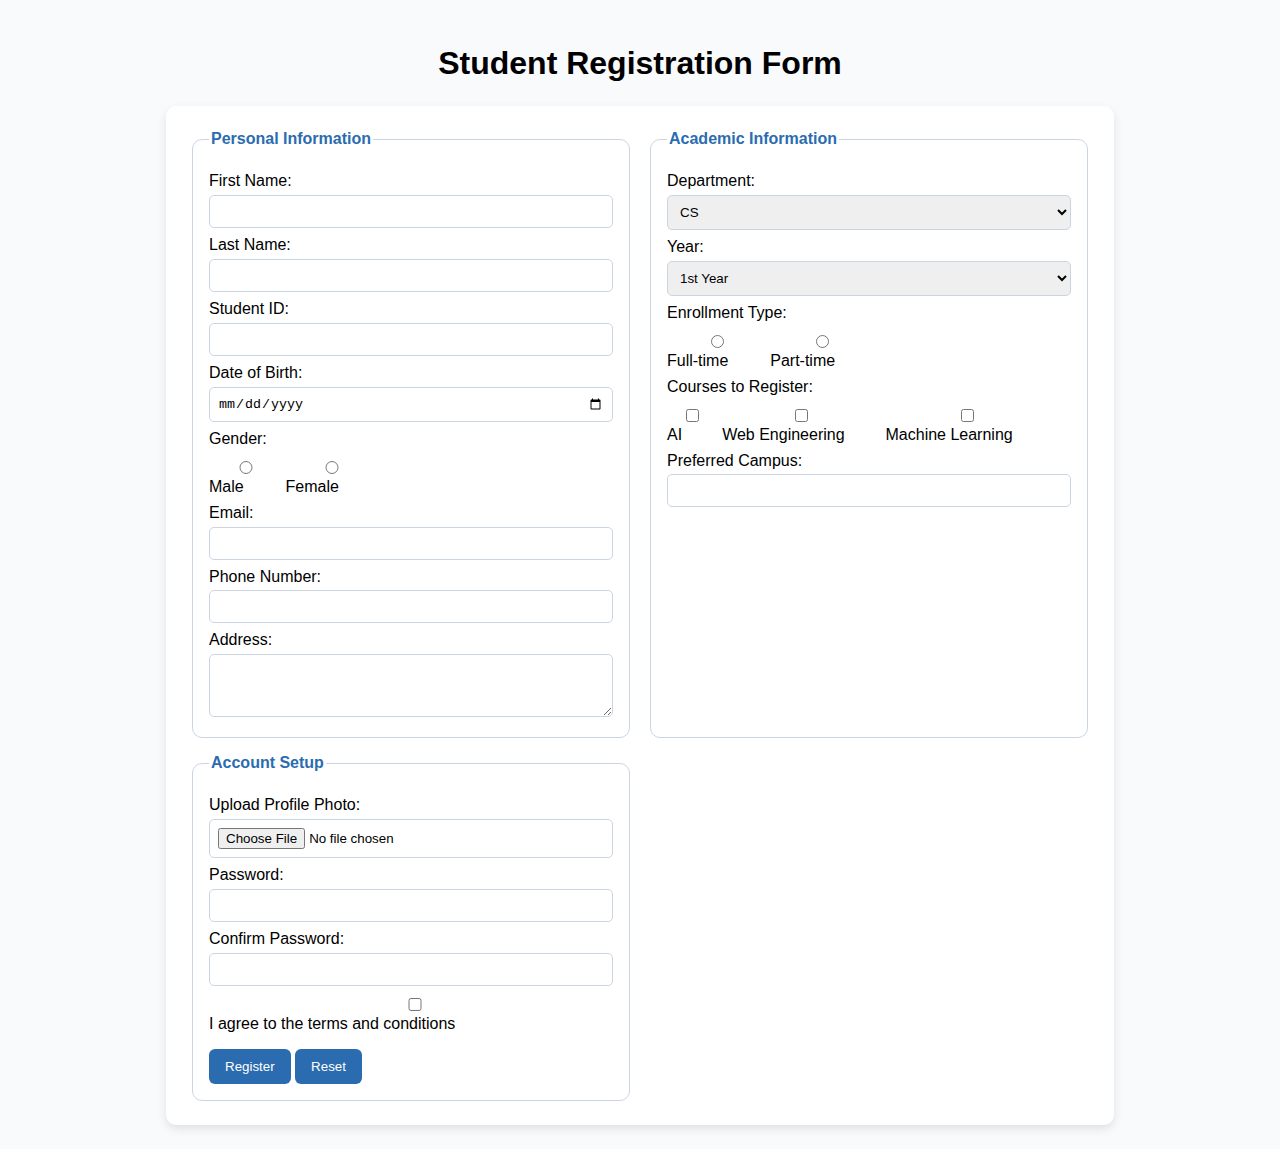
<file: Assignment/index.html>
<!DOCTYPE html>
<html lang="en">
<head>
  <meta charset="UTF-8" />
  <meta name="viewport" content="width=device-width, initial-scale=1.0" />
  <title>Student Registration Form</title>
  <link rel="stylesheet" href="styles.css" />
</head>
<body>
  <header>
    <h1>Student Registration Form</h1>
  </header>

  <main>
    <section class="card">
      <form action="#" method="post" enctype="multipart/form-data">
        <fieldset>
          <legend>Personal Information</legend>

          <label for="first-name">First Name:</label>
          <input type="text" id="first-name" name="first-name" required />

          <label for="last-name">Last Name:</label>
          <input type="text" id="last-name" name="last-name" required />

          <label for="student-id">Student ID:</label>
          <input type="text" id="student-id" name="student-id" required />

          <label for="birth-date">Date of Birth:</label>
          <input type="date" id="birth-date" name="birth-date" required />

          <label for="gender">Gender:</label>
          <div class="inline">
            <label><input type="radio" name="gender" value="male" required /> Male</label>
            <label><input type="radio" name="gender" value="female" required /> Female</label>
          </div>

          <label for="email">Email:</label>
          <input type="email" id="email" name="email" required />

          <label for="tel">Phone Number:</label>
          <input type="tel" id="tel" name="tel" required />

          <label for="address">Address:</label>
          <textarea id="address" name="address" rows="3" required></textarea>
        </fieldset>

        <fieldset>
          <legend>Academic Information</legend>

          <label for="Department">Department:</label>
          <select id="Department" name="Department" required>
            <optgroup label="Departments">
              <option value="CS">CS</option>
              <option value="AI">AI</option>
              <option value="CE">CE</option>
            </optgroup>
          </select>

          <label for="Year">Year:</label>
          <select id="Year" name="Year" required>
            <optgroup label="Year">
              <option value="1st Year">1st Year</option>
              <option value="2nd Year">2nd Year</option>
              <option value="3rd Year">3rd Year</option>
              <option value="4th Year">4th Year</option>
            </optgroup>
          </select>

          <label>Enrollment Type:</label>
          <div class="inline">
            <label><input type="radio" name="enrollment-type" value="full-time" required /> Full-time</label>
            <label><input type="radio" name="enrollment-type" value="part-time" required /> Part-time</label>
          </div>

          <label>Courses to Register:</label>
          <div class="inline">
            <label><input type="checkbox" name="courses" value="AI" /> AI</label>
            <label><input type="checkbox" name="courses" value="Web" /> Web Engineering</label>
            <label><input type="checkbox" name="courses" value="ML" /> Machine Learning</label>
          </div>

          <label for="campus">Preferred Campus:</label>
          <input list="campus-list" id="campus" name="campus" required />
          <datalist id="campus-list">
            <option value="Main Campus">
            <option value="Quetta Campus">
            <option value="Risalpur Campus">
            <option value="Karachi Campus">
          </datalist>
        </fieldset>

        <fieldset>
          <legend>Account Setup</legend>

          <label for="photo">Upload Profile Photo:</label>
          <input type="file" id="photo" name="photo" accept="image/*" required />

          <label for="password">Password:</label>
          <input
            type="password"
            id="password"
            name="password"
            pattern="(?=.*\\d)(?=.*[a-z])(?=.*[A-Z]).{8,}"
            title="Must contain at least one number, one uppercase and lowercase letter, and at least 8 characters"
            required
          />

          <label for="confirm-password">Confirm Password:</label>
          <input type="password" id="confirm-password" name="confirm-password" required />

          <label class="inline">
            <input type="checkbox" id="agree" name="agree" required />
            I agree to the terms and conditions
          </label>

          <div class="actions">
            <button type="submit">Register</button>
            <button type="reset">Reset</button>
          </div>
        </fieldset>
      </form>
    </section>
  </main>
</body>
</html>
</file>
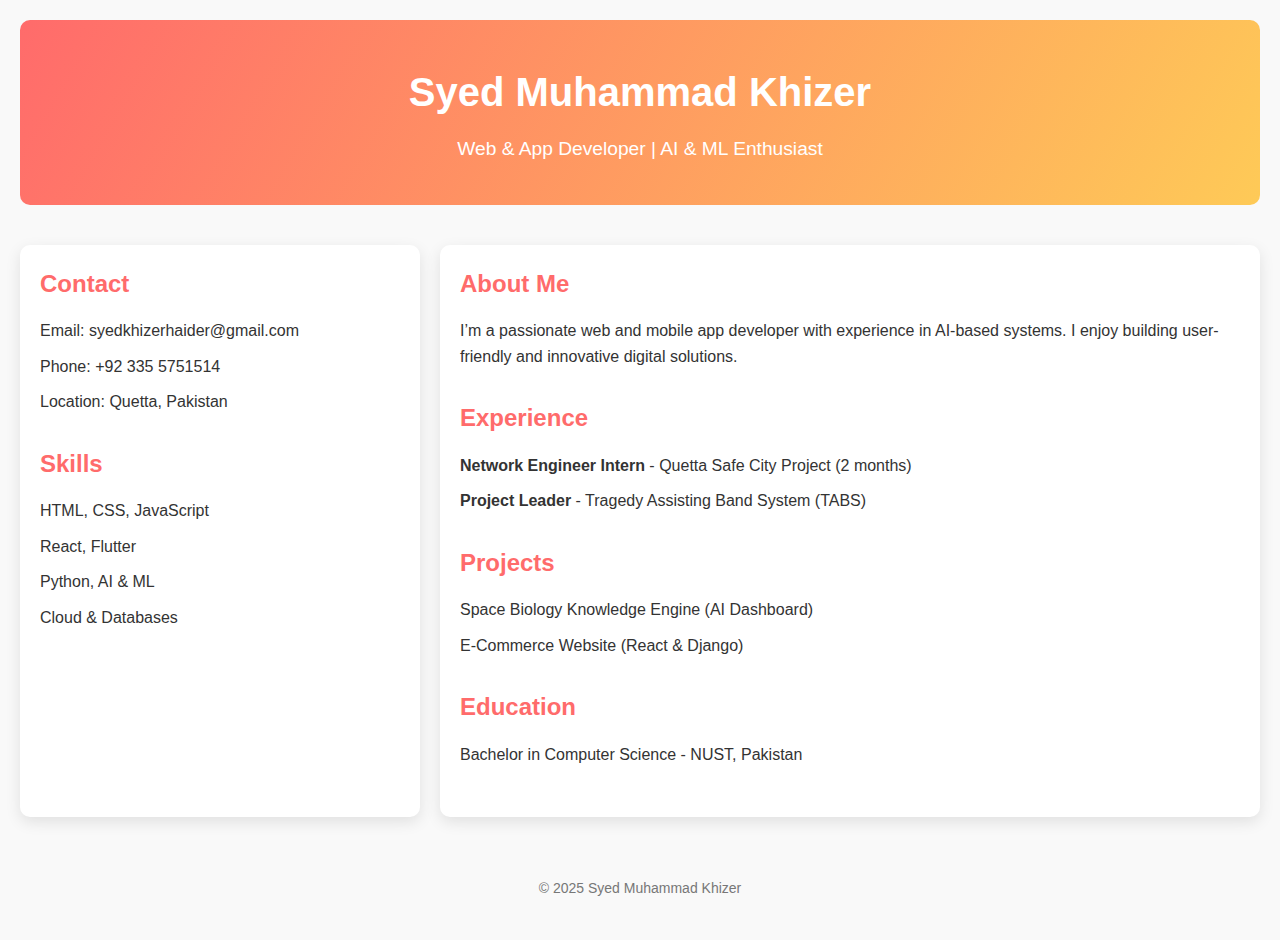
<file: lab5/index.html>
<!DOCTYPE html>
<html lang="en">
<head>
  <meta charset="UTF-8">
  <meta name="viewport" content="width=device-width, initial-scale=1.0">
  <title>Syed Muhammad Khizer | Resume</title>
  <style>
    /* Reset some default styles */
    * {
      box-sizing: border-box;
      margin: 0;
      padding: 0;
    }

    body {
      font-family: Arial, sans-serif;
      line-height: 1.6;
      background-color: #f9f9f9;
      color: #333;
      padding: 20px;
    }

    header {
      text-align: center;
      padding: 40px 0;
      background: linear-gradient(120deg, #ff6b6b, #feca57);
      color: white;
      border-radius: 10px;
    }

    header h1 {
      font-size: 2.5em;
      margin-bottom: 10px;
    }

    header p {
      font-size: 1.2em;
    }

    /* Grid container */
    .grid-container {
      display: grid;
      grid-template-columns: repeat(12, 1fr);
      gap: 20px;
      margin-top: 40px;
    }

    /* Left column (sidebar) */
    .sidebar {
      grid-column: span 4;
      background-color: #fff;
      padding: 20px;
      border-radius: 10px;
      box-shadow: 0 5px 15px rgba(0,0,0,0.1);
    }

    /* Right column (main content) */
    .main {
      grid-column: span 8;
      background-color: #fff;
      padding: 20px;
      border-radius: 10px;
      box-shadow: 0 5px 15px rgba(0,0,0,0.1);
    }

    h2 {
      margin-bottom: 15px;
      color: #ff6b6b;
    }

    ul {
      list-style: none;
      padding-left: 0;
    }

    ul li {
      margin-bottom: 10px;
    }

    .section {
      margin-bottom: 30px;
    }

    footer {
      text-align: center;
      padding: 20px;
      margin-top: 40px;
      font-size: 14px;
      color: #777;
    }

    /* Responsive */
    @media (max-width: 900px) {
      .grid-container {
        grid-template-columns: 1fr;
      }
      .sidebar, .main {
        grid-column: span 12;
      }
    }
  </style>
</head>
<body>

  <header>
    <h1>Syed Muhammad Khizer</h1>
    <p>Web & App Developer | AI & ML Enthusiast</p>
  </header>

  <div class="grid-container">
    <!-- Sidebar -->
    <div class="sidebar">
      <div class="section">
        <h2>Contact</h2>
        <ul>
          <li>Email: syedkhizerhaider@gmail.com</li>
          <li>Phone: +92 335 5751514</li>
          <li>Location: Quetta, Pakistan</li>
        </ul>
      </div>

      <div class="section">
        <h2>Skills</h2>
        <ul>
          <li>HTML, CSS, JavaScript</li>
          <li>React, Flutter</li>
          <li>Python, AI & ML</li>
          <li>Cloud & Databases</li>
        </ul>
      </div>
    </div>

    <!-- Main content -->
    <div class="main">
      <div class="section">
        <h2>About Me</h2>
        <p>
          I’m a passionate web and mobile app developer with experience in AI-based systems.
          I enjoy building user-friendly and innovative digital solutions.
        </p>
      </div>

      <div class="section">
        <h2>Experience</h2>
        <ul>
          <li><strong>Network Engineer Intern</strong> - Quetta Safe City Project (2 months)</li>
          <li><strong>Project Leader</strong> - Tragedy Assisting Band System (TABS)</li>
        </ul>
      </div>

      <div class="section">
        <h2>Projects</h2>
        <ul>
          <li>Space Biology Knowledge Engine (AI Dashboard)</li>
          <li>E-Commerce Website (React & Django)</li>
        </ul>
      </div>

      <div class="section">
        <h2>Education</h2>
        <ul>
          <li>Bachelor in Computer Science - NUST, Pakistan</li>
        </ul>
      </div>
    </div>
  </div>

  <footer>
    &copy; 2025 Syed Muhammad Khizer
  </footer>

</body>
</html>
</file>
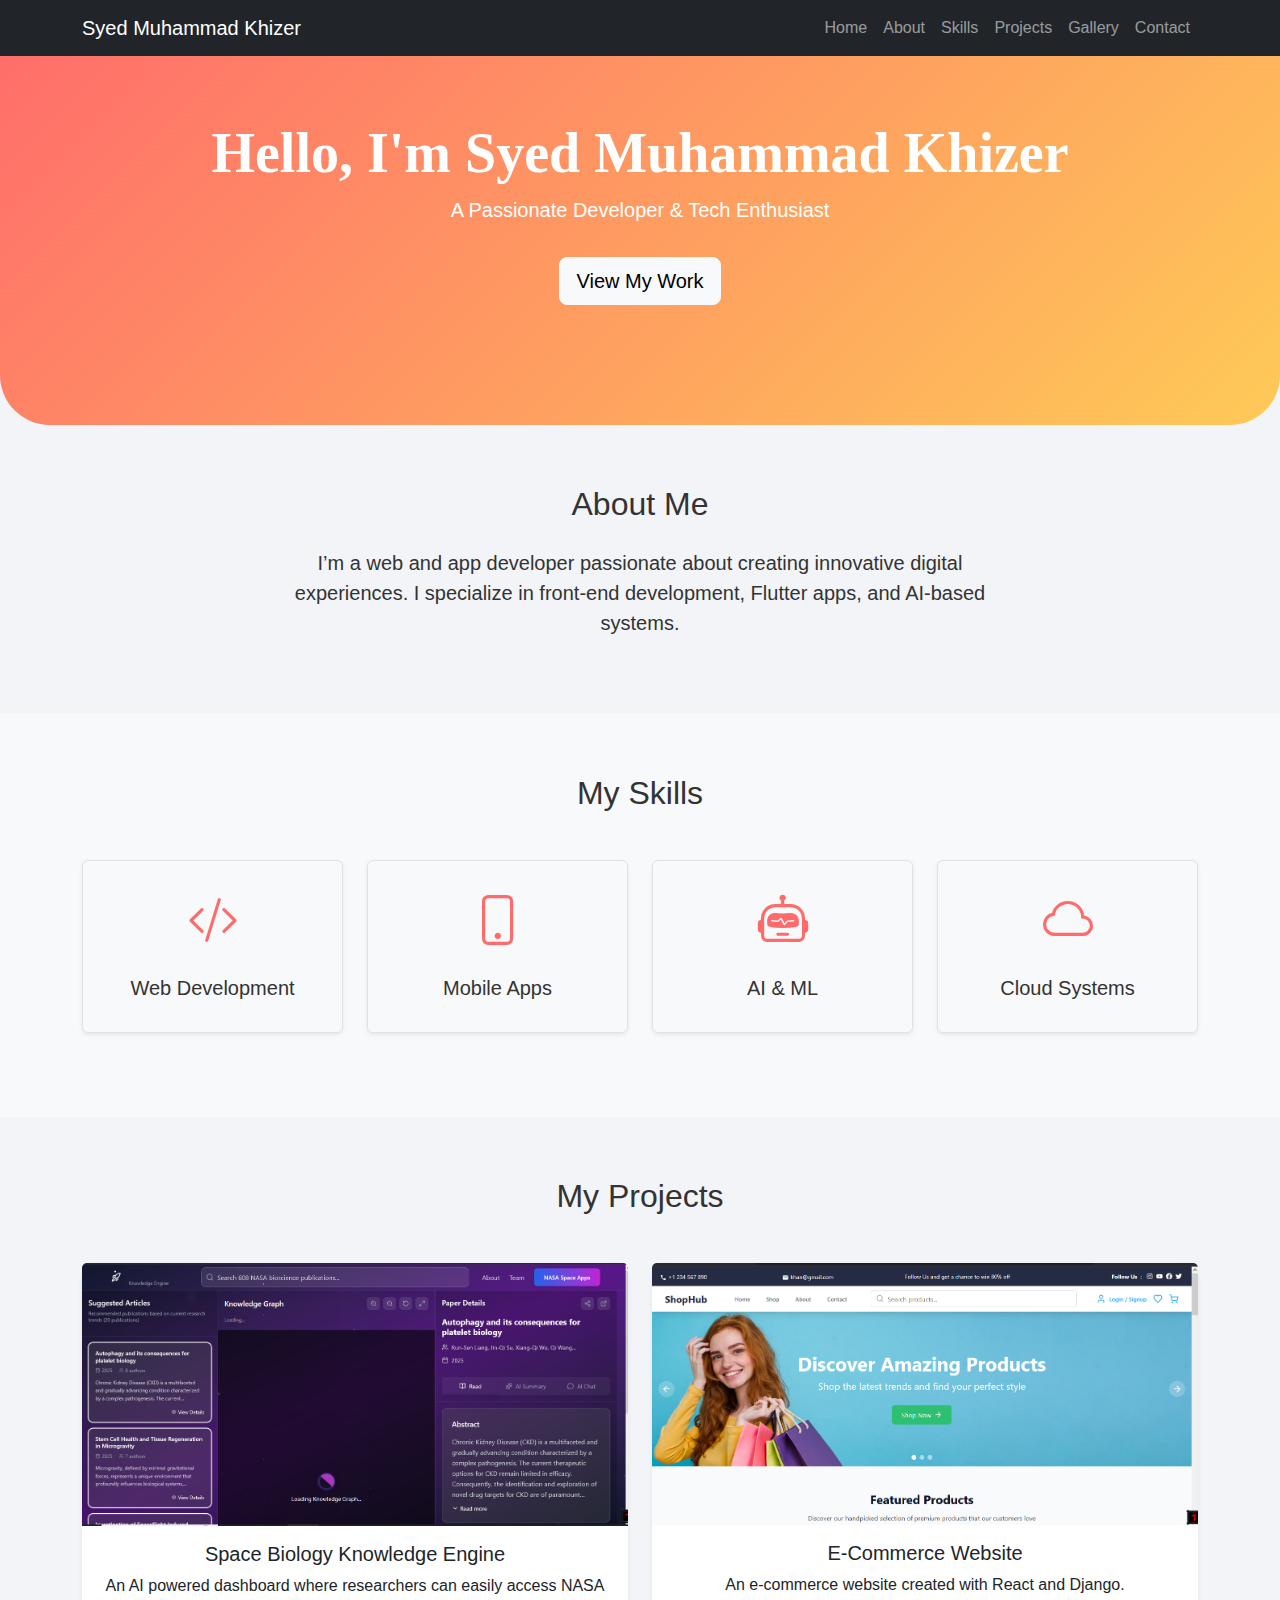
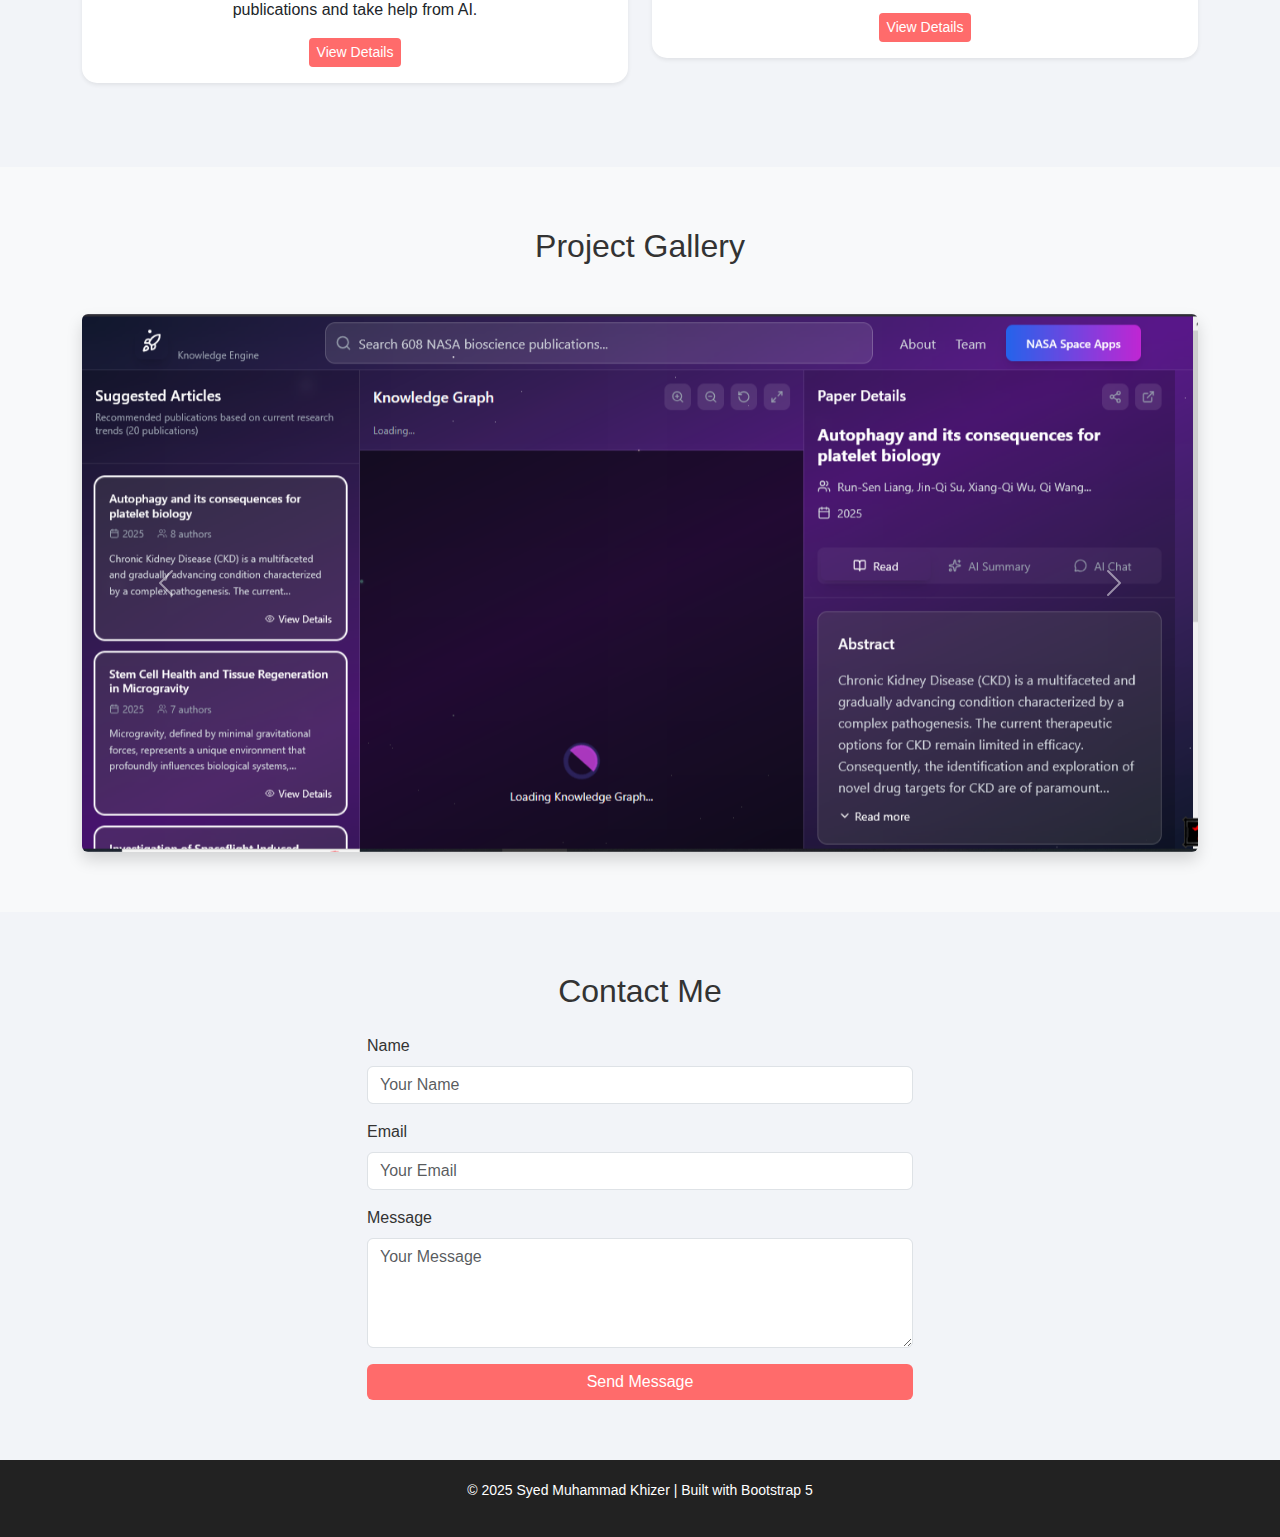
<file: lab6/index.html>
<!DOCTYPE html>
<html lang="en">
<head>
  <meta charset="UTF-8" />
  <meta name="viewport" content="width=device-width, initial-scale=1.0" />
  <title>Syed Muhammad Khizer Portfolio</title>

  <link href="https://cdn.jsdelivr.net/npm/bootstrap@5.3.3/dist/css/bootstrap.min.css" rel="stylesheet">

  <style>
    body {
      scroll-behavior: smooth;
      font-family: 'Segoe UI', Tahoma, Geneva, Verdana, sans-serif;
      background-color: #f2f4f8;
      color: #333;
    }
    header {
      background: linear-gradient(135deg, #ff6b6b, #feca57);
      color: #fff;
      padding: 120px 0;
      text-align: center;
      border-bottom-left-radius: 50px;
      border-bottom-right-radius: 50px;
    }
    header h1 {
      font-family: 'Georgia', serif;
    }
    section {
      padding: 60px 0;
    }
    .skill-icon {
      font-size: 50px;
      color: #ff6b6b;
    }
    footer {
      background-color: #222;
      padding: 20px;
      text-align: center;
      font-size: 14px;
      color: #fff;
    }
    .card {
      border: none;
      border-radius: 15px;
      transition: transform 0.3s, box-shadow 0.3s;
    }
    .card:hover {
      transform: translateY(-10px);
      box-shadow: 0 15px 25px rgba(0,0,0,0.2);
    }
    .btn-primary {
      background-color: #ff6b6b;
      border: none;
    }
    .btn-primary:hover {
      background-color: #f55b5b;
    }
  </style>
</head>
<body>

  <nav class="navbar navbar-expand-lg navbar-dark bg-dark fixed-top">
    <div class="container">
      <a class="navbar-brand" href="#">Syed Muhammad Khizer</a>
      <button class="navbar-toggler" type="button" data-bs-toggle="collapse" data-bs-target="#navbarNav">
        <span class="navbar-toggler-icon"></span>
      </button>

      <div class="collapse navbar-collapse" id="navbarNav">
        <ul class="navbar-nav ms-auto">
          <li class="nav-item"><a class="nav-link" href="#home">Home</a></li>
          <li class="nav-item"><a class="nav-link" href="#about">About</a></li>
          <li class="nav-item"><a class="nav-link" href="#skills">Skills</a></li>
          <li class="nav-item"><a class="nav-link" href="#projects">Projects</a></li>
          <li class="nav-item"><a class="nav-link" href="#gallery">Gallery</a></li>
          <li class="nav-item"><a class="nav-link" href="#contact">Contact</a></li>
        </ul>
      </div>
    </div>
  </nav>

  <header id="home">
    <div class="container">
      <h1 class="display-4 fw-bold">Hello, I'm Syed Muhammad Khizer</h1>
      <p class="lead">A Passionate Developer & Tech Enthusiast</p>
      <a href="#projects" class="btn btn-light btn-lg mt-3">View My Work</a>
    </div>
  </header>

  <section id="about">
    <div class="container text-center">
      <h2 class="mb-4">About Me</h2>
      <p class="lead mx-auto" style="max-width: 700px;">
        I’m a web and app developer passionate about creating innovative digital experiences.
        I specialize in front-end development, Flutter apps, and AI-based systems.
      </p>
    </div>
  </section>

  <section id="skills" class="bg-light">
    <div class="container text-center">
      <h2 class="mb-5">My Skills</h2>
      <div class="row">
        <div class="col-md-3 mb-4">
          <div class="p-4 border rounded shadow-sm">
            <i class="skill-icon bi bi-code-slash"></i>
            <h5 class="mt-3">Web Development</h5>
          </div>
        </div>
        <div class="col-md-3 mb-4">
          <div class="p-4 border rounded shadow-sm">
            <i class="skill-icon bi bi-phone"></i>
            <h5 class="mt-3">Mobile Apps</h5>
          </div>
        </div>
        <div class="col-md-3 mb-4">
          <div class="p-4 border rounded shadow-sm">
            <i class="skill-icon bi bi-robot"></i>
            <h5 class="mt-3">AI & ML</h5>
          </div>
        </div>
        <div class="col-md-3 mb-4">
          <div class="p-4 border rounded shadow-sm">
            <i class="skill-icon bi bi-cloud"></i>
            <h5 class="mt-3">Cloud Systems</h5>
          </div>
        </div>
      </div>
    </div>
  </section>

  <section id="projects">
    <div class="container text-center">
      <h2 class="mb-5">My Projects</h2>
      <div class="row">
        <div class="col-md-6 mb-4">
          <div class="card shadow-sm">
            <img src="nasa.png" class="card-img-top" alt="Project 1">
            <div class="card-body">
              <h5 class="card-title">Space Biology Knowledge Engine</h5>
              <p class="card-text">An AI powered dashboard where researchers can easily access NASA publications and take help from AI.</p>
              <a href="#" class="btn btn-primary btn-sm">View Details</a>
            </div>
          </div>
        </div>
        <div class="col-md-6 mb-4">
          <div class="card shadow-sm">
            <img src="e-commerce.png" class="card-img-top" alt="Project 2">
            <div class="card-body">
              <h5 class="card-title">E-Commerce Website</h5>
              <p class="card-text">An e-commerce website created with React and Django.</p>
              <a href="#" class="btn btn-primary btn-sm">View Details</a>
            </div>
          </div>
        </div>
      </div>
    </div>
  </section>

  <section id="gallery" class="bg-light">
    <div class="container text-center">
      <h2 class="mb-5">Project Gallery</h2>
      <div id="portfolioCarousel" class="carousel slide" data-bs-ride="carousel">
        <div class="carousel-inner rounded shadow">
          <div class="carousel-item active">
            <img src="nasa.png" class="d-block w-100" alt="Project Image 1">
          </div>
          <div class="carousel-item">
            <img src="e-commerce.png" class="d-block w-100" alt="Project Image 2">
          </div>
        </div>
        <button class="carousel-control-prev" type="button" data-bs-target="#portfolioCarousel" data-bs-slide="prev">
          <span class="carousel-control-prev-icon"></span>
        </button>
        <button class="carousel-control-next" type="button" data-bs-target="#portfolioCarousel" data-bs-slide="next">
          <span class="carousel-control-next-icon"></span>
        </button>
      </div>
    </div>
  </section>

  <section id="contact">
    <div class="container">
      <h2 class="text-center mb-4">Contact Me</h2>
      <div class="row justify-content-center">
        <div class="col-md-6">
          <form>
            <div class="mb-3">
              <label for="name" class="form-label">Name</label>
              <input type="text" class="form-control" id="name" placeholder="Your Name" required>
            </div>
            <div class="mb-3">
              <label for="email" class="form-label">Email</label>
              <input type="email" class="form-control" id="email" placeholder="Your Email" required>
            </div>
            <div class="mb-3">
              <label for="message" class="form-label">Message</label>
              <textarea class="form-control" id="message" rows="4" placeholder="Your Message" required></textarea>
            </div>
            <button type="submit" class="btn btn-primary w-100">Send Message</button>
          </form>
        </div>
      </div>
    </div>
  </section>

  <footer>
    <p>&copy; 2025 Syed Muhammad Khizer | Built with Bootstrap 5</p>
  </footer>

  <script src="https://cdn.jsdelivr.net/npm/bootstrap@5.3.3/dist/js/bootstrap.bundle.min.js"></script>
  <link href="https://cdn.jsdelivr.net/npm/bootstrap-icons@1.10.5/font/bootstrap-icons.css" rel="stylesheet">
</body>
</html>
</file>
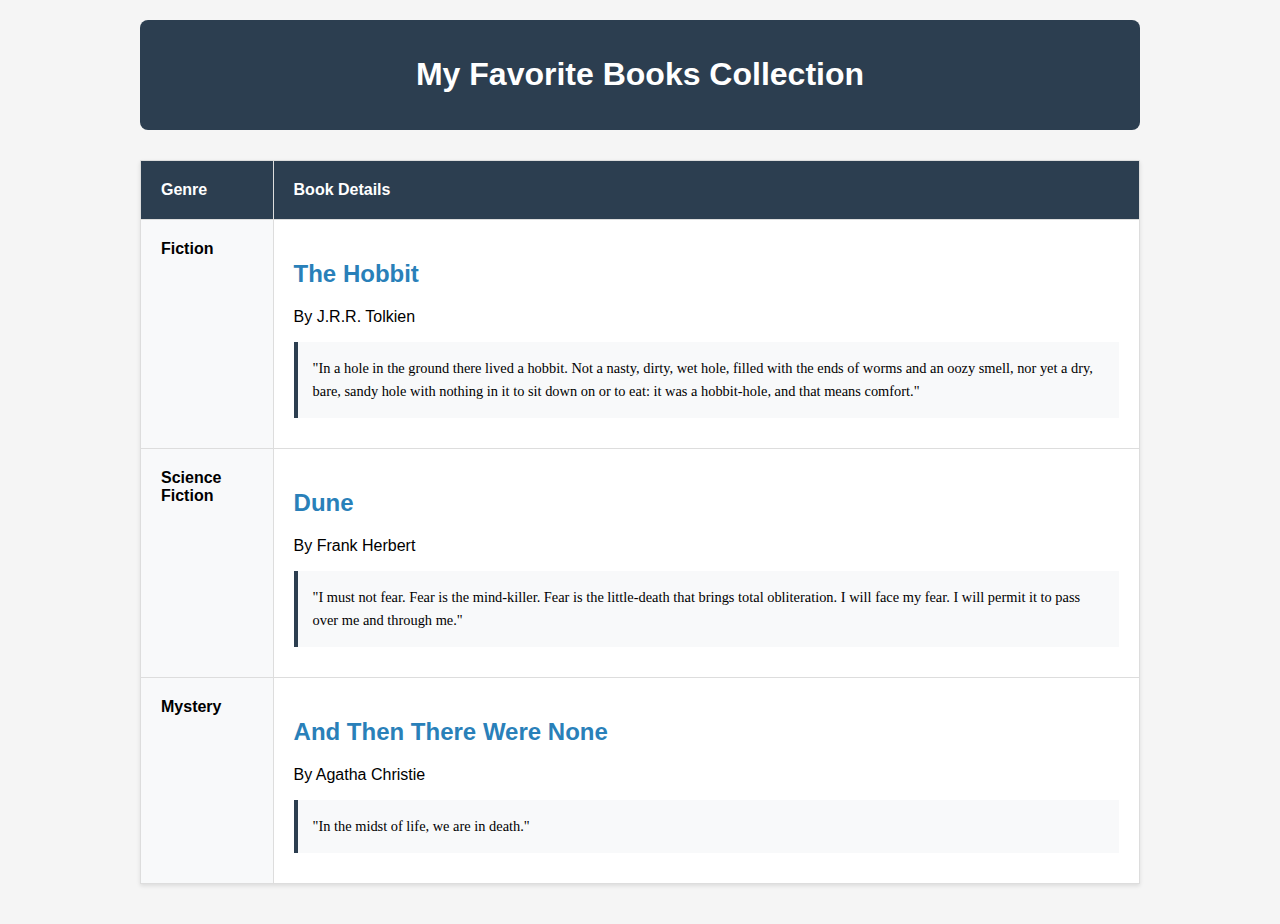
<file: portfolio/task3/index.html>
<!DOCTYPE html>
<html lang="en">
<head>
    <meta charset="UTF-8">
    <meta name="viewport" content="width=device-width, initial-scale=1.0">
    <title>My Favorite Books</title>
    <style>
        body {
            font-family: Arial, sans-serif;
            max-width: 1000px;
            margin: 0 auto;
            padding: 20px;
            background-color: #f5f5f5;
        }

        nav {
            background-color: #2c3e50;
            padding: 15px;
            text-align: center;
            color: white;
            border-radius: 8px;
            margin-bottom: 30px;
        }

        table {
            width: 100%;
            border-collapse: collapse;
            margin: 20px 0;
            background-color: white;
            box-shadow: 0 2px 4px rgba(0,0,0,0.1);
        }

        th, td {
            padding: 20px;
            border: 1px solid #ddd;
            text-align: left;
            vertical-align: top;
        }

        th {
            background-color: #2c3e50;
            color: white;
        }

        .book-link {
            color: #2980b9;
            text-decoration: none;
            font-weight: bold;
        }

        .book-link:hover {
            text-decoration: underline;
        }

        pre {
            background-color: #f8f9fa;
            padding: 15px;
            border-left: 4px solid #2c3e50;
            margin: 10px 0;
            font-family: Georgia, serif;
            white-space: pre-wrap;
            font-size: 0.9em;
            line-height: 1.6;
        }

        .genre-cell {
            font-weight: bold;
            background-color: #f8f9fa;
        }
    </style>
</head>
<body>
    <nav>
        <h1>My Favorite Books Collection</h1>
    </nav>

    <table>
        <tr>
            <th>Genre</th>
            <th>Book Details</th>
        </tr>
        <tr>
            <td class="genre-cell">Fiction</td>
            <td>
                <h2><a href="https://www.goodreads.com/book/show/5907.The_Hobbit" class="book-link">The Hobbit</a></h2>
                <p>By J.R.R. Tolkien</p>
                <pre>"In a hole in the ground there lived a hobbit. Not a nasty, dirty, wet hole, filled with the ends of worms and an oozy smell, nor yet a dry, bare, sandy hole with nothing in it to sit down on or to eat: it was a hobbit-hole, and that means comfort."</pre>
            </td>
        </tr>
        <tr>
            <td class="genre-cell">Science Fiction</td>
            <td>
                <h2><a href="https://www.goodreads.com/book/show/44767458-dune" class="book-link">Dune</a></h2>
                <p>By Frank Herbert</p>
                <pre>"I must not fear. Fear is the mind-killer. Fear is the little-death that brings total obliteration. I will face my fear. I will permit it to pass over me and through me."</pre>
            </td>
        </tr>
        <tr>
            <td class="genre-cell">Mystery</td>
            <td>
                <h2><a href="https://www.goodreads.com/book/show/16299.And_Then_There_Were_None" class="book-link">And Then There Were None</a></h2>
                <p>By Agatha Christie</p>
                <pre>"In the midst of life, we are in death."</pre>
            </td>
        </tr>
    </table>
</body>
</html>
</file>
<file: Assignment/styles.css>
:root {
  --primary: #2b6cb0;
  --bg: #f8fafc;
  --card-bg: #fff;
  --border: #cbd5e1;
  --radius: 10px;
  --gap: 1rem;
}

body {
  font-family: Arial, sans-serif;
  background-color: var(--bg);
  margin: 0;
  padding: 1.5rem;
}

header {
  text-align: center;
  margin-bottom: 1.5rem;
}

.card {
  background: var(--card-bg);
  border-radius: var(--radius);
  padding: 1.5rem;
  max-width: 900px;
  margin: 0 auto;
  box-shadow: 0 4px 10px rgba(0, 0, 0, 0.1);
}

form {
  display: grid;
  grid-template-columns: 1fr 1fr;
  gap: var(--gap);
}

fieldset {
  border: 1px solid var(--border);
  border-radius: var(--radius);
  padding: 1rem;
}

legend {
  font-weight: bold;
  color: var(--primary);
}

label {
  display: block;
  margin-top: 0.5rem;
}

input,
select,
textarea {
  width: 100%;
  padding: 0.5rem;
  border-radius: 5px;
  border: 1px solid var(--border);
  margin-top: 0.3rem;
  margin-right: 7px;
  box-sizing: border-box;
}

.inline label {
  display: inline-block;
  margin-right: 0.5rem;
}

.actions {
  margin-top: 1rem;
}

button {
  background-color: var(--primary);
  color: white;
  border: none;
  border-radius: 6px;
  padding: 0.6rem 1rem;
  cursor: pointer;
  transition: background 0.3s ease;
}

button:hover {
  background-color: #1e4e8c;
}


@media (max-width: 768px) {
  form {
    grid-template-columns: 1fr;
  }
}
</file>
